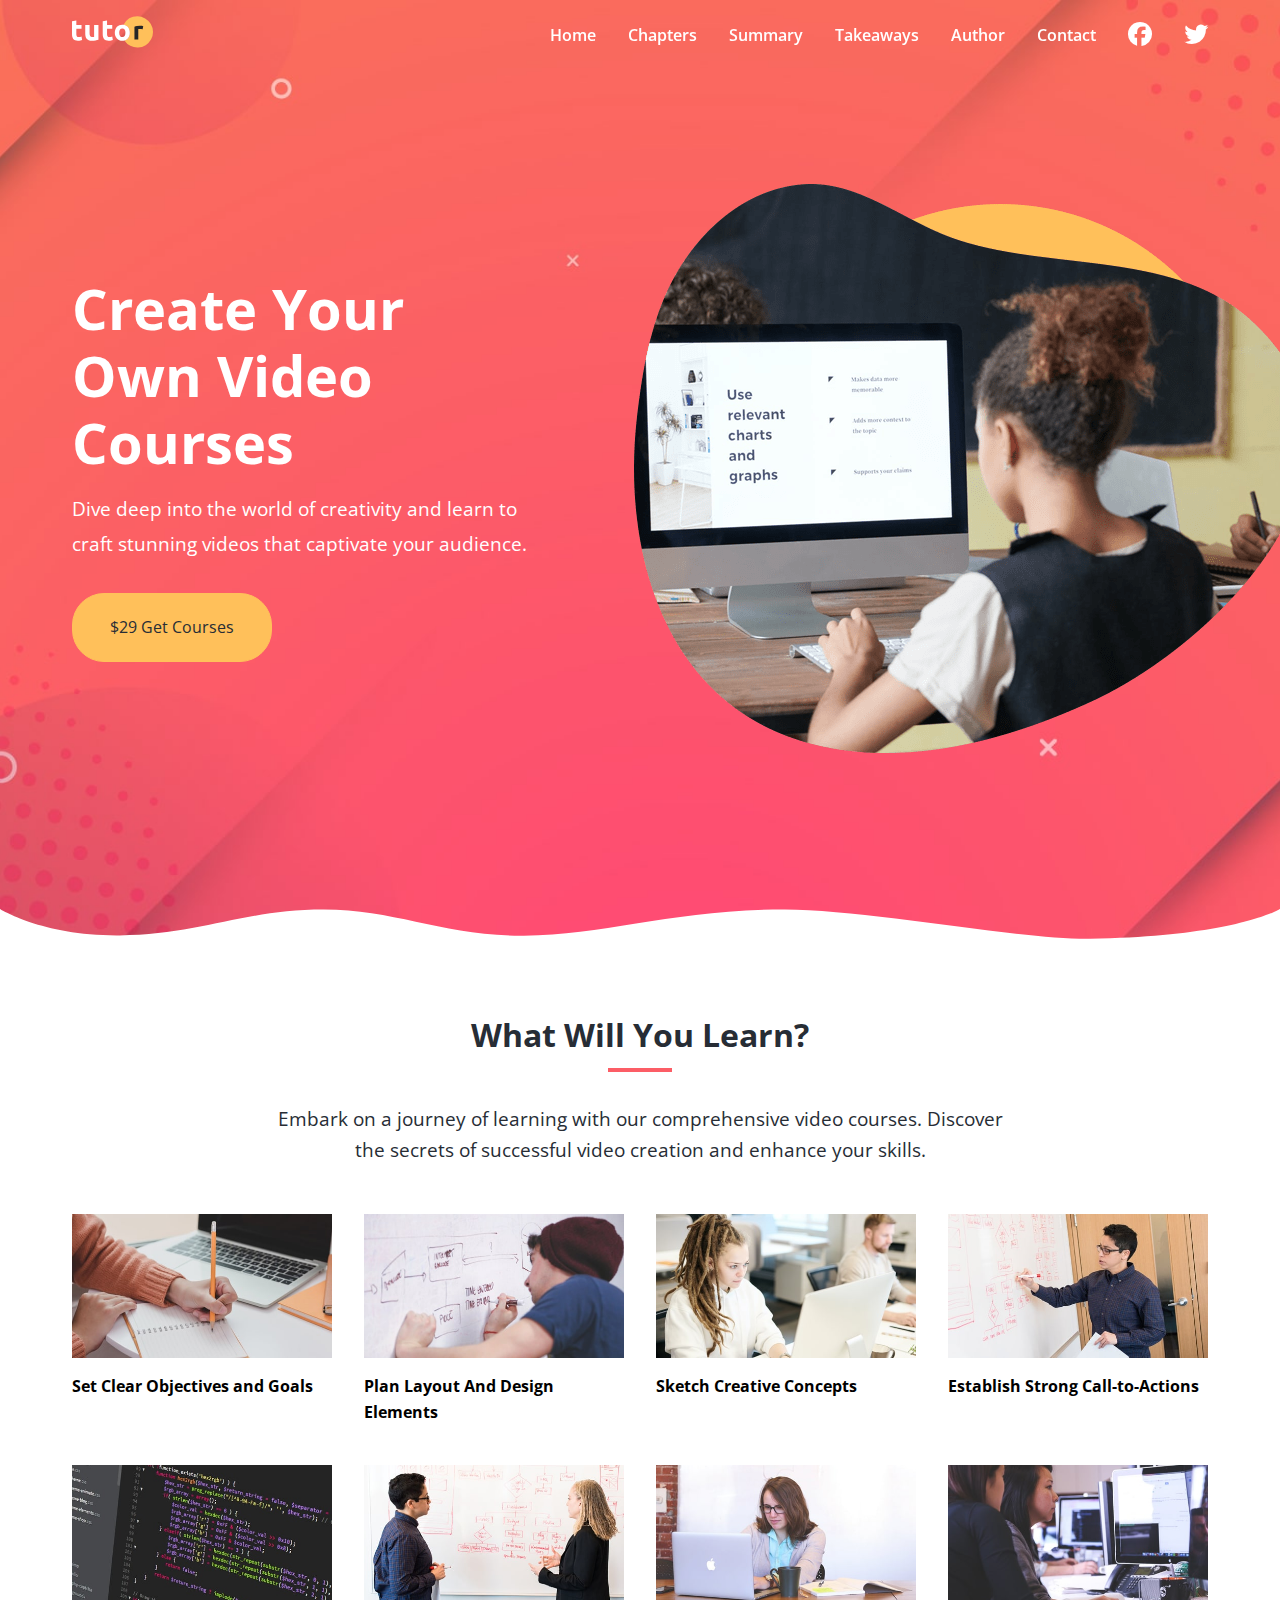
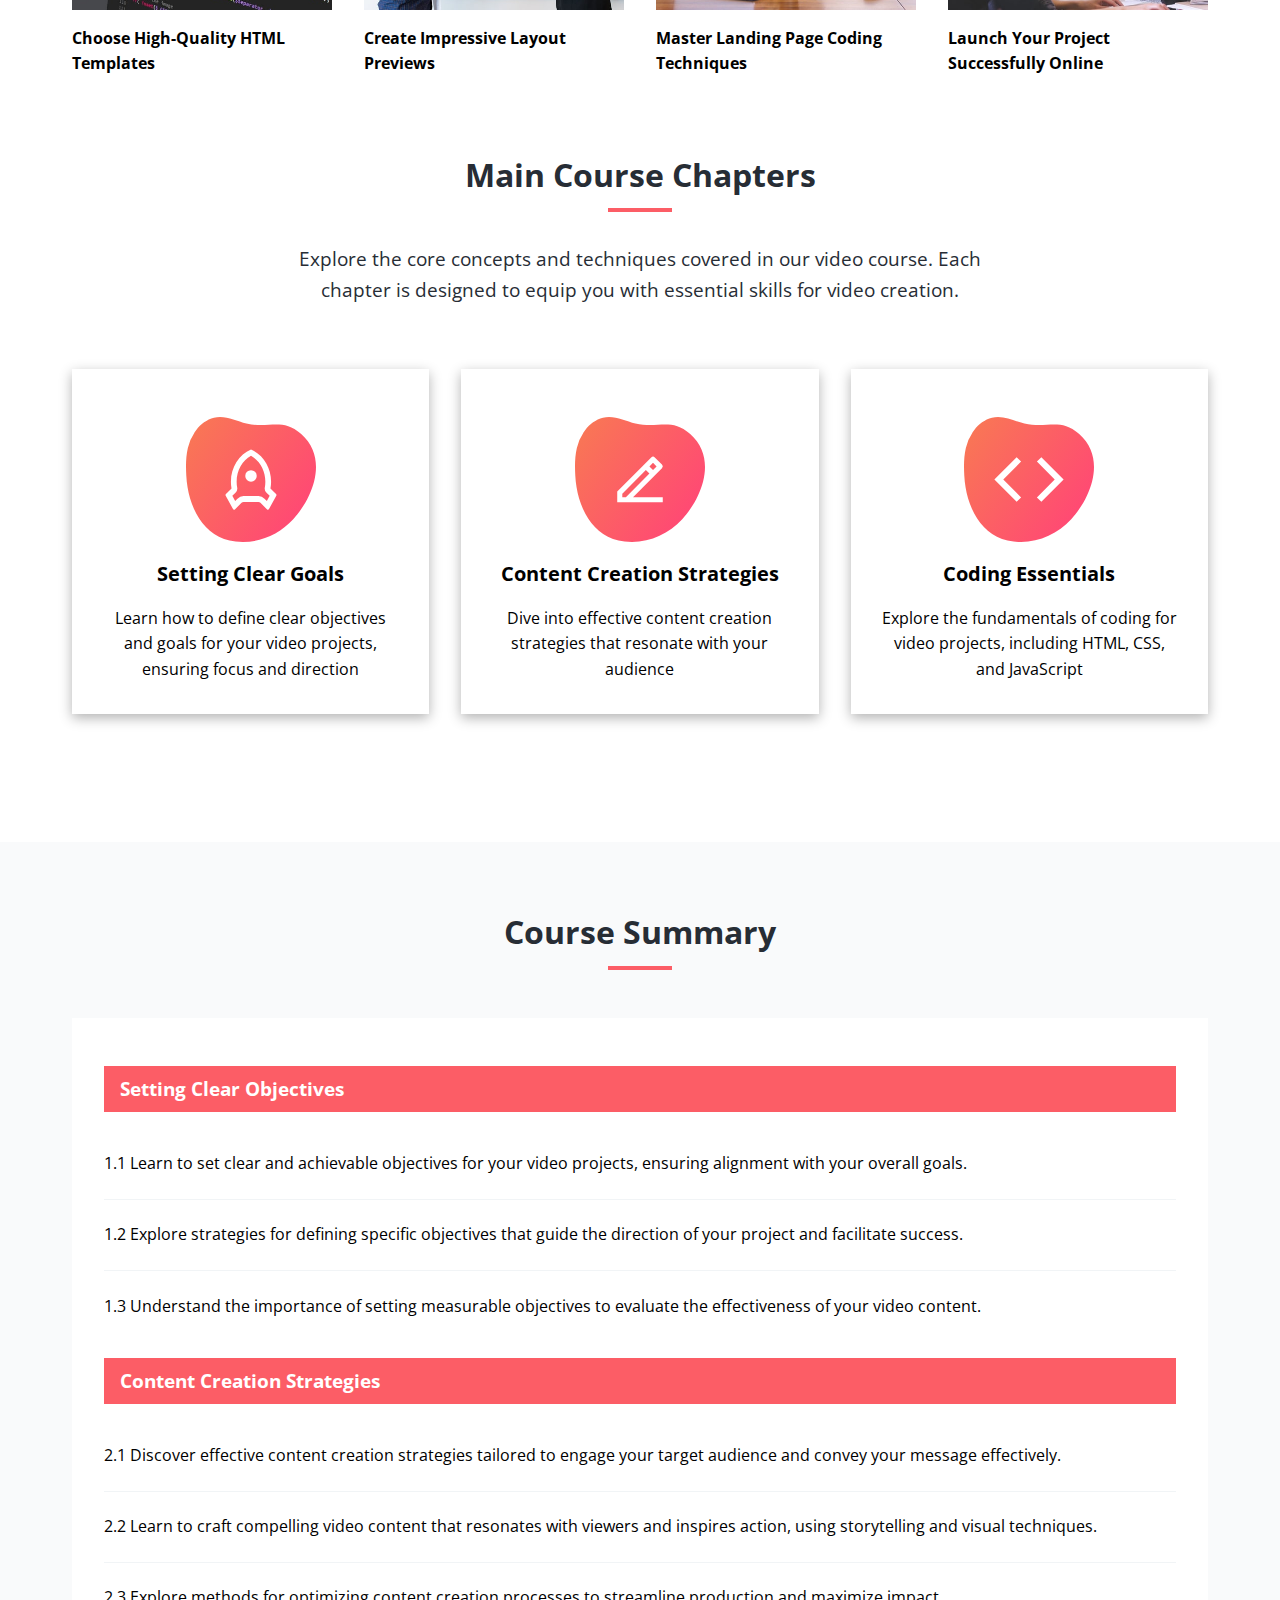
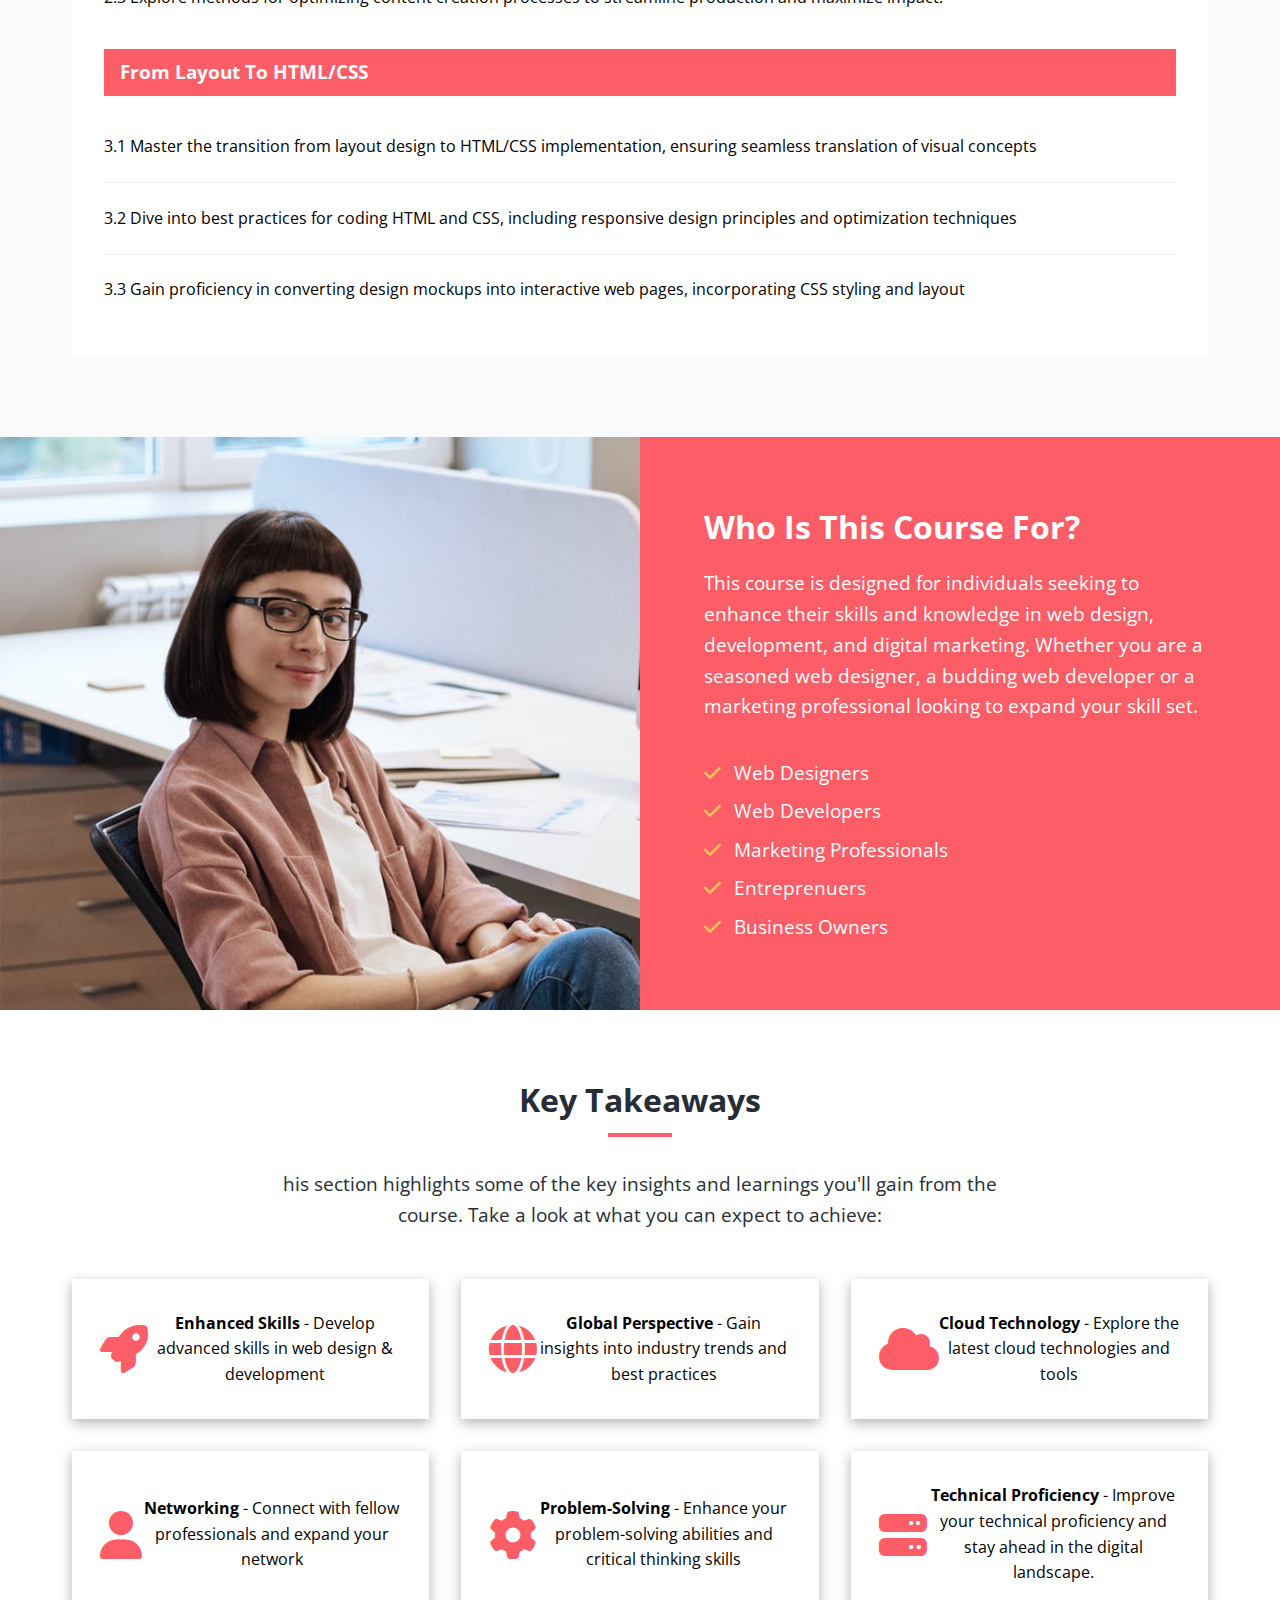
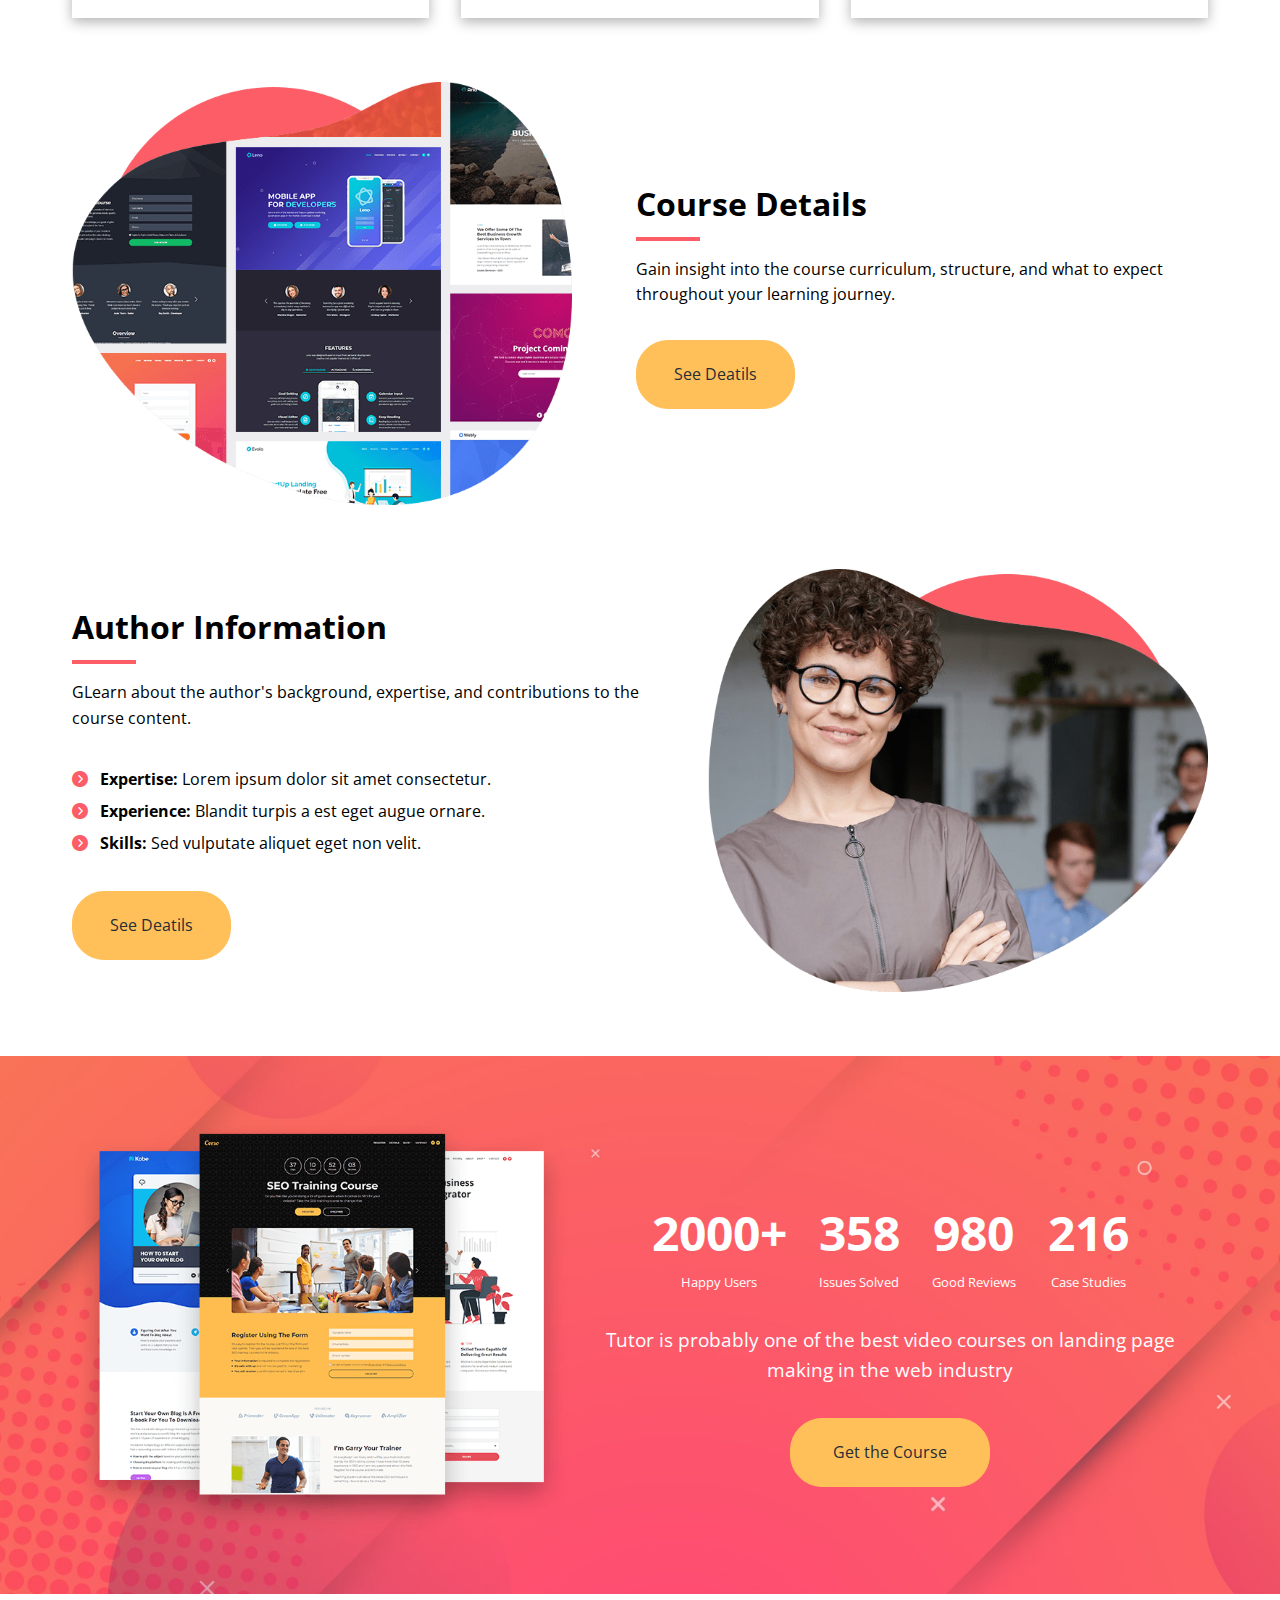
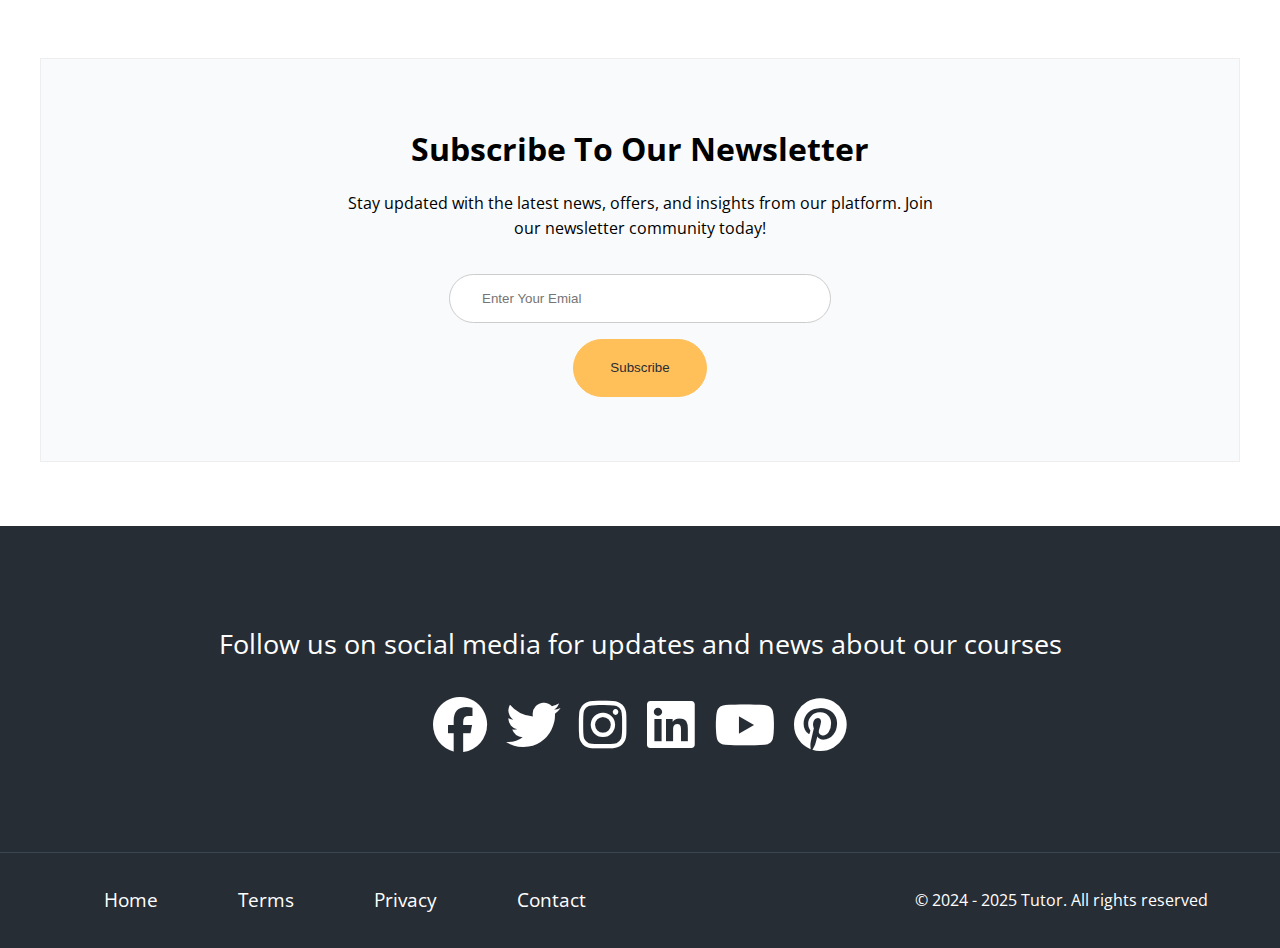
<file: index.html>
<!DOCTYPE html>
<html lang="en">
<head>
    <meta charset="UTF-8">
    <meta name="viewport" content="width=device-width, initial-scale=1.0">
    <link rel="stylesheet" href="./CSS/style.css">
    <link rel="icon" href="./images/favicon.png">
    <link rel="stylesheet" href="https://cdnjs.cloudflare.com/ajax/libs/font-awesome/6.7.2/css/all.min.css" integrity="sha512-Evv84Mr4kqVGRNSgIGL/F/aIDqQb7xQ2vcrdIwxfjThSH8CSR7PBEakCr51Ck+w+/U6swU2Im1vVX0SVk9ABhg==" crossorigin="anonymous" referrerpolicy="no-referrer" />
    <link rel="preconnect" href="https://fonts.googleapis.com">
    <link rel="preconnect" href="https://fonts.gstatic.com" crossorigin>
    <link href="https://fonts.googleapis.com/css2?family=Lato:ital,wght@0,100;0,300;0,400;0,700;0,900;1,100;1,300;1,400;1,700;1,900&family=Montserrat:ital,wght@0,100..900;1,100..900&family=Open+Sans:ital,wght@0,300..800;1,300..800&family=Poppins:wght@300;400;500;600;700&family=Roboto:ital,wght@0,100..900;1,100..900&display=swap" rel="stylesheet">
    <title>Welcome to Tutor</title>
</head>
<body>
    
    <nav class="navbar" role="navigation" aria-label="Main Menu" >
        <div class="container navbar-flex">
            <a href="/" aria-label="Logo Home Link">
            <img src="./images/logo.svg" alt="Tutor Logo">
            </a>
        <div class="main-menu-items">
            <ul class="main-menu-list">
                <li>
                    <a href="/">Home</a>
                </li>
                <li>
                    <a href="#chapters">Chapters</a>
                </li>
                <li>
                    <a href="#summary">Summary</a>
                </li>
                <li>
                    <a href="#takeaways">Takeaways</a>
                </li>
                <li>
                    <a href="#author">Author</a>
                </li>
                <li>
                    <a href="./contact.html">Contact</a>
                </li>
                 <li>
              <a
                href="https://facebook.com"
                target="_blank"
                aria-label="Follow Us On Facebook"
              >
                <i class="fa-brands fa-facebook"></i>
              </a>
            </li>
                <li>
              <a
                href="https://twitter.com"
                target="_blank"
                aria-label="Follow Us On Twitter"
              >
                <i class="fa-brands fa-twitter"></i>
              </a>
            </li>
            </ul>
        </div>
        <!-- Mobile Menu -->
         <div class="mobile-menu">
            <div class="mobile-menu-toggle" role="button" aria-expanded="false" aria-controls="mobile-menu-items" tabindex="0">
                <i class="fas fa-bars fa-2x"></i>
            </div>
            <div id="mobile-menu-items" class="mobile-menu-items">
                <ul class="mobile-menu-list">
                    <li>
                    <a href="/">Home</a>
                </li>
                <li>
                    <a href="#chapters">Chapters</a>
                </li>
                <li>
                    <a href="#summary">Summary</a>
                </li>
                <li>
                    <a href="#takeaways">Takeaways</a>
                </li>
                <li>
                    <a href="#author">Author</a>
                </li>
                <li>
                    <a href="./contact.html">Contact</a>
                </li>
                 <li>
              <a
                href="https://facebook.com"
                target="_blank"
                aria-label="Follow Us On Facebook"
              >
                <i class="fa-brands fa-facebook"></i>
              </a>
            </li>
                <li>
              <a
                href="https://twitter.com"
                target="_blank"
                aria-label="Follow Us On Twitter"
              >
                <i class="fa-brands fa-twitter"></i>
              </a>
            </li>
                </ul>
            </div>
         </div>
        </div>
    </nav>

    <!-- Hero Section -->
     <header class="hero">
        <div class="container hero-flex">
            <div class="hero_content">
            <h1>Create Your Own Video Courses</h1>
            <p>Dive deep into the world of creativity and learn to craft stunning videos that captivate your audience.
            </p>
            <a href="#" class="btn">$29 Get Courses</a>
            </div>
         <img src="./images/header-course.png" alt="hero">
        </div>
        <svg
        class="frame-decoration"
        data-name="Layer 2"
        xmlns="http://www.w3.org/2000/svg"
        preserveAspectRatio="none"
        viewBox="0 0 1920 192.275"
      >
        <defs>
          <style>
            .cls-1 {
              fill: #ffffff;
            }
          </style>
        </defs>
        <title>frame-decoration</title>
        <path
          class="cls-1"
          d="M0,158.755s63.9,52.163,179.472,50.736c121.494-1.5,185.839-49.738,305.984-49.733,109.21,0,181.491,51.733,300.537,50.233,123.941-1.562,225.214-50.126,390.43-50.374,123.821-.185,353.982,58.374,458.976,56.373,217.907-4.153,284.6-57.236,284.6-57.236V351.03H0V158.755Z"
          transform="translate(0 -158.755)"
        />
      </svg>
     </header>

     <!-- Learn Section -->
      <section class="learn">
        <div class="container">
            <div class="section-header">
                <h2>What Will You Learn?</h2>
                <div class="heading-border"></div>
                    <p>Embark on a journey of learning with our comprehensive video courses. Discover the secrets of successful video creation and enhance your skills.
                    </p>
            </div>
            <div class="topics">
                <div class="topic">
                    <div class="topic-image">
                        <img src="./images/description-1.jpg" alt="topic">
                    </div>
                    <div class="topic-text">
                        <h3>
                            Set Clear Objectives and Goals
                        </h3>
                    </div>
                </div>
                <div class="topic">
                    <div class="topic-image">
                        <img src="./images/description-2.jpg" alt="topic">
                    </div>
                    <div class="topic-text">
                        <h3>
                            Plan Layout And Design Elements
                        </h3>
                    </div>
                </div>
                <div class="topic">
                    <div class="topic-image">
                        <img src="./images/description-3.jpg" alt="topic">
                    </div>
                    <div class="topic-text">
                        <h3>
                            Sketch Creative Concepts
                        </h3>
                    </div>
                </div>
                <div class="topic">
                    <div class="topic-image">
                        <img src="./images/description-4.jpg" alt="topic">
                    </div>
                    <div class="topic-text">
                        <h3>
                            Establish Strong Call-to-Actions
                        </h3>
                    </div>
                </div>
                <div class="topic">
                    <div class="topic-image">
                        <img src="./images/description-5.jpg" alt="topic">
                    </div>
                    <div class="topic-text">
                        <h3>
                            Choose High-Quality HTML Templates
                        </h3>
                    </div>
                </div>
                <div class="topic">
                    <div class="topic-image">
                        <img src="./images/description-6.jpg" alt="topic">
                    </div>
                    <div class="topic-text">
                        <h3>
                            Create Impressive Layout Previews
                        </h3>
                    </div>
                </div>
                <div class="topic">
                    <div class="topic-image">
                        <img src="./images/description-7.jpg" alt="topic">
                    </div>
                    <div class="topic-text">
                        <h3>
                            Master Landing Page Coding Techniques
                        </h3>
                    </div>
                </div>
                <div class="topic">
                    <div class="topic-image">
                        <img src="./images/description-8.jpg" alt="topic">
                    </div>
                    <div class="topic-text">
                        <h3>
                            Launch Your Project Successfully Online
                        </h3>
                    </div>
                </div>
            </div>
        </div>
      </section>


      <!-- Course Chapter Section -->
       <section class="chapters section" id="chapters">
        <div class="container">
            <div class="section-header">
                <h2>Main Course Chapters</h2>
                <div class="heading-border"></div>
                <p>Explore the core concepts and techniques covered in our video course. Each chapter is designed to equip you with essential skills for video creation.</p>
            </div>
            <div class="chapter-cards">
                <div class="card">
                    <img src="./images/chapters-icon-1.svg" alt="chapter-card">
                    <h3>Setting Clear Goals</h3>
                    <p>Learn how to define clear objectives and goals for your video projects, ensuring focus and direction
                    </p>
                </div>
                <div class="card">
                    <img src="./images/chapters-icon-2.svg" alt="chapter-card">
                    <h3>Content Creation Strategies</h3>
                    <p>Dive into effective content creation strategies that resonate with your audience
                    </p>
                </div>
                <div class="card">
                    <img src="./images/chapters-icon-3.svg" alt="chapter-card">
                    <h3>Coding Essentials</h3>
                    <p>Explore the fundamentals of coding for video projects, including HTML, CSS, and JavaScript
                    </p>
                </div>
            </div>
        </div>
       </section>

       <!-- Summary Section -->
        <section class="summary" id="summary">
            <div class="container">
                <div class="section-header">
                    <h2>Course Summary</h2>
                    <div class="heading-border"></div>
                </div>
                <div class="section-list">
                    <div class="list">
                        <div class="list-header">Setting Clear Objectives</div>
                        <div class="list-item">
                            1.1 Learn to set clear and achievable objectives for your video projects, ensuring alignment with your overall goals.
                        </div>
                        <div class="list-item">
                            1.2 Explore strategies for defining specific objectives that guide the direction of your project and facilitate success.
                        </div>
                        <div class="list-item">
                            1.3 Understand the importance of setting measurable objectives to evaluate the effectiveness of your video content.
                        </div>
                    </div>
                    <div class="list">
                        <div class="list-header">Content Creation Strategies</div>
                        <div class="list-item">
                            2.1 Discover effective content creation strategies tailored to engage your target audience and convey your message effectively.
                        </div>
                        <div class="list-item">
                            2.2 Learn to craft compelling video content that resonates with viewers and inspires action, using storytelling and visual techniques.

                        </div>
                        <div class="list-item">
                            2.3 Explore methods for optimizing content creation processes to streamline production and maximize impact.
                        </div>
                    </div>
                    <div class="list">
                        <div class="list-header">From Layout To HTML/CSS</div>
                        <div class="list-item">
                            3.1 Master the transition from layout design to HTML/CSS implementation, ensuring seamless translation of visual concepts
                        </div>
                        <div class="list-item">
                            3.2 Dive into best practices for coding HTML and CSS, including responsive design principles and optimization techniques
                        </div>
                        <div class="list-item">
                            3.3 Gain proficiency in converting design mockups into interactive web pages, incorporating CSS styling and layout
                        </div>
                    </div>
                </div>
            </div>
        </section>

        <!-- Info Section -->
         <section class="info" id="info">
            <div class="info-container">
                <div class="info-left"></div>
                <div class="info-content">
                    <h2>Who Is This Course For?</h2>
                    <p>This course is designed for individuals seeking to enhance their
                    skills and knowledge in web design, development, and digital marketing. Whether you are a seasoned web designer, a budding web developer or a marketing professional looking to expand your skill set.
                    </p>
                    <ul>
                        <li><i class="fas fa-check"></i> Web Designers</li>
                        <li><i class="fas fa-check"></i> Web Developers</li>
                        <li><i class="fas fa-check"></i> Marketing Professionals</li>
                        <li><i class="fas fa-check"></i> Entreprenuers</li>
                        <li><i class="fas fa-check"></i> Business Owners</li>
                    </ul>
                </div>
            </div>
         </section>

         <!-- Takeawayas -->
          <section class="takeaways section" id="takeaways">
            <div class="container">
                <div class="section-header">
                    <h2>Key Takeaways</h2>
                    <div class="heading-border"></div>
                    <p>his section highlights some of the key insights and learnings you'll gain from the course. Take a look at what you can expect to achieve:</p>
                </div>
                <div class="takeaway-cards">
                    <div class="card">
                        <i class="fas fa-rocket fa-3x text-primary"></i>
                        <p><strong>Enhanced Skills</strong> - Develop advanced skills in web design & development</p>
                    </div>
                    <div class="card">
                        <i class="fas fa-globe fa-3x text-primary"></i>
                        <p><strong>Global Perspective</strong> - Gain insights into industry trends and best practices</p>
                    </div>
                    <div class="card">
                        <i class="fas fa-cloud fa-3x text-primary"></i>
                        <p><strong>Cloud Technology</strong> - Explore the latest cloud technologies and tools</p>
                    </div>
                    <div class="card">
                        <i class="fas fa-user fa-3x text-primary"></i>
                        <p><strong>Networking</strong> - Connect with fellow professionals and expand your network</p>
                    </div>
                    <div class="card">
                        <i class="fas fa-cog fa-3x text-primary"></i>
                        <p><strong>Problem-Solving</strong> - Enhance your problem-solving abilities and critical thinking skills</p>
                    </div>
                    <div class="card">
                        <i class="fas fa-server fa-3x text-primary"></i>
                        <p><strong>Technical Proficiency</strong> - Improve your technical proficiency and stay ahead in the digital landscape.</p>
                    </div>
                </div>
            </div>
          </section>

          <!-- Course Details -->
           <section class="details section" id="details">
            <div class="container details-flex">
                <img src="./images/details.png" alt="details">
                <div class="details-content">
                    <h2>Course Details</h2>
                    <div class="heading-border"></div>
                    <p>Gain insight into the course curriculum, structure, and what to expect throughout your learning journey.
                    </p>
                    <a href="#" class="btn">See Deatils</a>
                </div>
            </div>
           </section>


           <!-- Author Details -->
           <section class="details section" id="author">
            <div class="container details-flex">
                <img src="./images/author.png" alt="details">
                <div class="details-content">
                    <h2>Author Information</h2>
                    <div class="heading-border"></div>
                    <p>GLearn about the author's background, expertise, and contributions to the course content.
                    </p>
                    <ul>
                        <li>
                            <i class="fas fa-chevron-circle-right text-primary"></i> <strong>
                                Expertise:
                            </strong> Lorem ipsum dolor sit amet consectetur.
                        </li>
                        <li>
                            <i class="fas fa-chevron-circle-right text-primary"></i> <strong>
                                Experience:
                            </strong> Blandit turpis a est eget augue ornare.
                        </li>
                        <li>
                            <i class="fas fa-chevron-circle-right text-primary"></i> <strong>
                                Skills:
                            </strong> Sed vulputate aliquet eget non velit.
                        </li>
                        
                    </ul>
                    <a href="#" class="btn">See Deatils</a>
                </div>
            </div>
           </section>

           <!-- Stats -->
            <section class="stats section" id="stats">
            <div class="container stats-flex">
                <img src="./images/stats.png" alt="stats">
                <div class="stats-contents">
                    <div class="stats-numbers">
                        <div>
                            <h3 aria-labelledby="stats-happy-users">2000+</h3>
                            <p id="stats-happy-users">Happy Users</p>
                        </div>
                        <div>
                            <h3 aria-labelledby="stats-issues-resolved">358</h3>
                            <p id="stats-issues-resolved">Issues Solved</p>
                        </div>
                        <div>
                            <h3 aria-labelledby="stats-good-reviews">980</h3>
                            <p id="stats-good-reviews">Good Reviews</p>
                        </div>
                        <div>
                            <h3 aria-labelledby="stats-case-studies">216</h3>
                            <p id="stats-case-studies">Case Studies</p>
                        </div>
                    </div>
                    <p class="stats-text">
                        Tutor is probably one of the best video courses on landing page making in the web industry
                    </p>
                    <a href="#" class="btn">Get the Course</a>
                </div>
            </div>
           </section>
        <!-- Newsletter -->
         <section class="newsletter section" id="newsletter">
            <div class="container newsletter-flex">
                <h2>Subscribe To Our Newsletter</h2>
                <p>Stay updated with the latest news, offers, and insights from our platform. Join our newsletter community today!</p>
                <form>
                    <input 
                    type="email" 
                    id="email" 
                    class="email" 
                    placeholder="Enter Your Emial">
                <button type="submit" class="btn">Subscribe</button>
                </form>
            </div>
         </section>


         <!-- Scoial -->

         <section class="social section">
            <div class="container">
                <p>Follow us on social media for updates and news about our courses</p>
                <div class="social-icons">
                    <a href="https:/facebook.com" target="_blank" aria-label="Follow Us on Facebook"><i class="fa-brands fa-facebook fa-2x"></i></a>
                    <a href="https:/twitter.com" target="_blank" aria-label="Follow Us on Twitter"><i class="fa-brands fa-twitter fa-2x"></i></a>
                    <a href="https:/instagram.com" target="_blank" aria-label="Follow Us on Instagram"><i class="fa-brands fa-instagram fa-2x"></i></a>
                    <a href="https:/linkedin.com" target="_blank" aria-label="Follow Us on Linkedin"><i class="fa-brands fa-linkedin fa-2x"></i></a>
                    <a href="https:/youtube.com" target="_blank" aria-label="Follow Us on Youtube"><i class="fa-brands fa-youtube fa-2x"></i></a>
                    <a href="https:/pinterest.com" target="_blank" aria-label="Follow Us on Pinterest"><i class="fa-brands fa-pinterest fa-2x"></i></a>
                </div>
            </div>
         </section>

         <footer class="footer">
            <div class="container footer-flex">
                <ul class="footer-links">
                    <li><a href="#home">Home</a></li>
                    <li><a href="#">Terms</a></li>
                    <li><a href="#">Privacy</a></li>
                    <li><a href="./contact.html">Contact</a></li>
                    
                </ul>
                <p>&copy; 2024 - 2025 Tutor. All rights reserved</p>
            </div>
         </footer>


    <script src="JavaScript/script.js"></script>
</body>
</html>
</file>
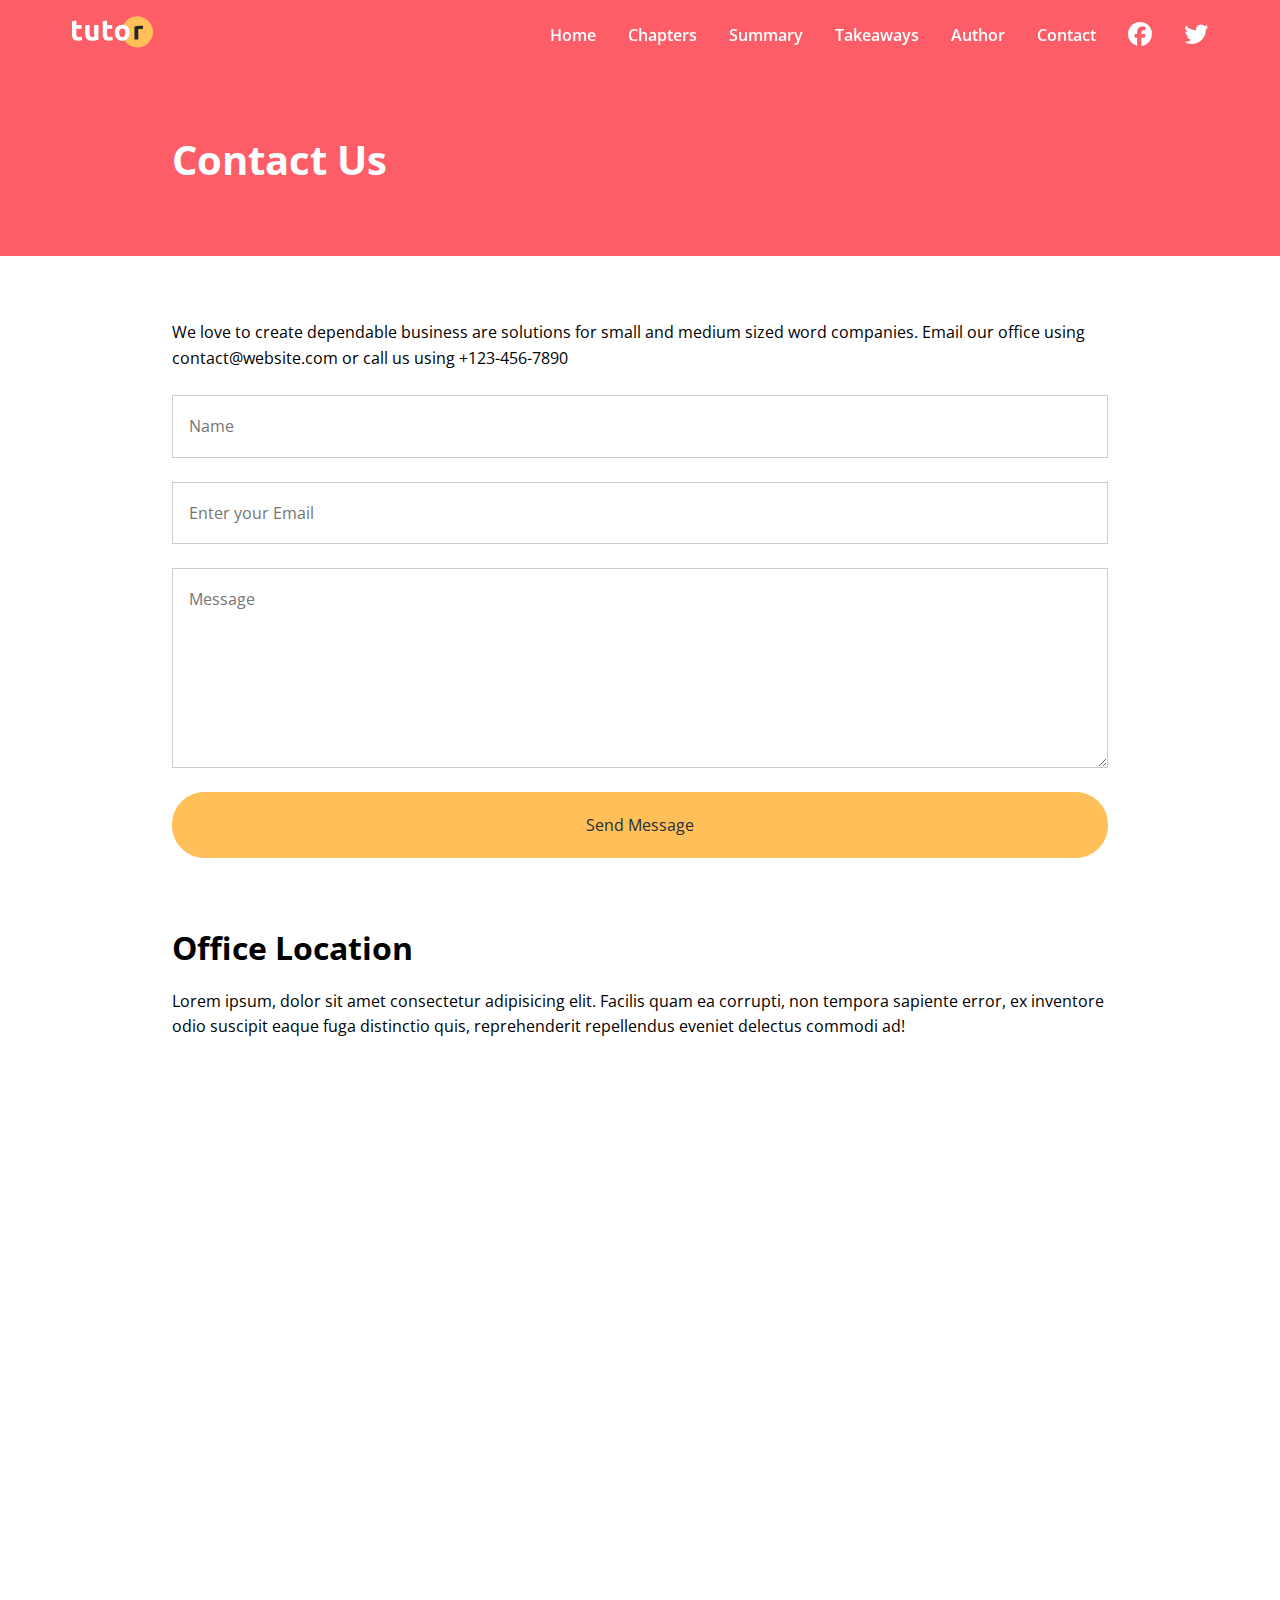
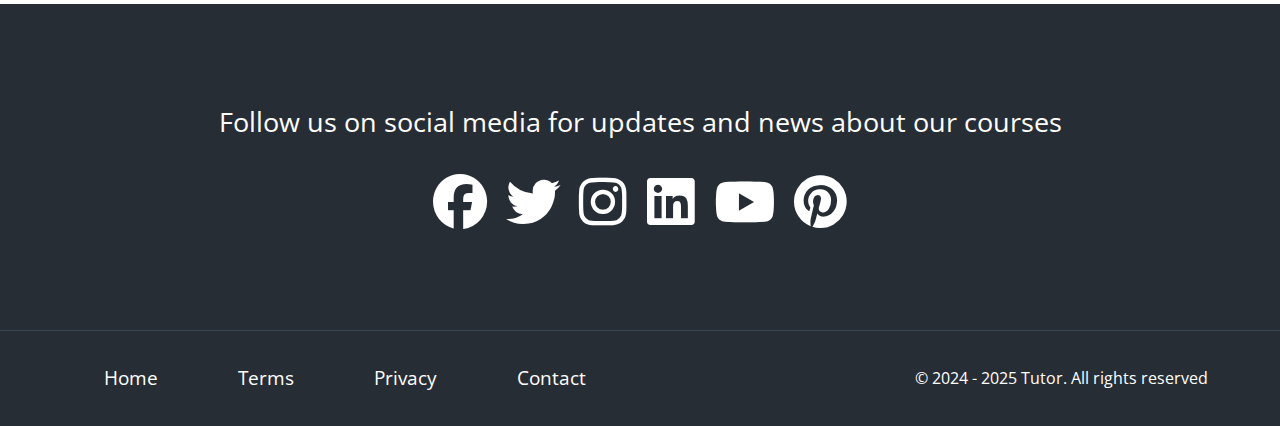
<file: contact.html>
<!DOCTYPE html>
<html lang="en">
<head>
    <meta charset="UTF-8">
    <meta name="viewport" content="width=device-width, initial-scale=1.0">
    <link rel="stylesheet" href="./CSS/style.css">
    <link rel="icon" href="./images/favicon.png">
    <link rel="stylesheet" href="https://cdnjs.cloudflare.com/ajax/libs/font-awesome/6.7.2/css/all.min.css" integrity="sha512-Evv84Mr4kqVGRNSgIGL/F/aIDqQb7xQ2vcrdIwxfjThSH8CSR7PBEakCr51Ck+w+/U6swU2Im1vVX0SVk9ABhg==" crossorigin="anonymous" referrerpolicy="no-referrer" />
    <link rel="preconnect" href="https://fonts.googleapis.com">
    <link rel="preconnect" href="https://fonts.gstatic.com" crossorigin>
    <link href="https://fonts.googleapis.com/css2?family=Lato:ital,wght@0,100;0,300;0,400;0,700;0,900;1,100;1,300;1,400;1,700;1,900&family=Montserrat:ital,wght@0,100..900;1,100..900&family=Open+Sans:ital,wght@0,300..800;1,300..800&family=Poppins:wght@300;400;500;600;700&family=Roboto:ital,wght@0,100..900;1,100..900&display=swap" rel="stylesheet">
    <title>Welcome to Tutor</title>
</head>
<body>
    
    <nav class="navbar" role="navigation" aria-label="Main Menu" >
        <div class="container navbar-flex">
            <a href="/" aria-label="Logo Home Link">
            <img src="./images/logo.svg" alt="Tutor Logo">
            </a>
        <div class="main-menu-items">
            <ul class="main-menu-list">
                <li>
                    <a href="#index.html">Home</a>
                </li>
                <li>
                    <a href="#chapters">Chapters</a>
                </li>
                <li>
                    <a href="#summary">Summary</a>
                </li>
                <li>
                    <a href="#takeaways">Takeaways</a>
                </li>
                <li>
                    <a href="#author">Author</a>
                </li>
                <li>
                    <a href="./contact.html">Contact</a>
                </li>
                 <li>
              <a
                href="https://facebook.com"
                target="_blank"
                aria-label="Follow Us On Facebook"
              >
                <i class="fa-brands fa-facebook"></i>
              </a>
            </li>
                <li>
              <a
                href="https://twitter.com"
                target="_blank"
                aria-label="Follow Us On Twitter"
              >
                <i class="fa-brands fa-twitter"></i>
              </a>
            </li>
            </ul>
        </div>
        <!-- Mobile Menu -->
         <div class="mobile-menu">
            <div class="mobile-menu-toggle" role="button" aria-expanded="false" aria-controls="mobile-menu-items" tabindex="0">
                <i class="fas fa-bars fa-2x"></i>
            </div>
            <div id="mobile-menu-items" class="mobile-menu-items">
                <ul class="mobile-menu-list">
                    <li>
                    <a href="#index.html">Home</a>
                </li>
                <li>
                    <a href="#chapters">Chapters</a>
                </li>
                <li>
                    <a href="#summary">Summary</a>
                </li>
                <li>
                    <a href="#takeaways">Takeaways</a>
                </li>
                <li>
                    <a href="#author">Author</a>
                </li>
                <li>
                    <a href="./contact.html">Contact</a>
                </li>
                 <li>
              <a
                href="https://facebook.com"
                target="_blank"
                aria-label="Follow Us On Facebook"
              >
                <i class="fa-brands fa-facebook"></i>
              </a>
            </li>
                <li>
              <a
                href="https://twitter.com"
                target="_blank"
                aria-label="Follow Us On Twitter"
              >
                <i class="fa-brands fa-twitter"></i>
              </a>
            </li>
                </ul>
            </div>
         </div>
        </div>
    </nav>
    
    
    <!-- Inner Header -->
     <header class="inner-header">
        <div class="container-sm">
            <h1>Contact Us</h1>
        </div>
     </header>

    <section class="contact-form section">
        <div class="container-sm">
            <p>
                We love to create dependable business are solutions for small and medium sized word companies. Email our office using contact@website.com or call us using +123-456-7890
            </p>
            <form
              action="https://formspree.io/f/myzjjwpv"
              method="POST">
                <input 
                type="text" 
                name="name" 
                placeholder="Name">
                <input 
                type="email" 
                name="email" 
                placeholder="Enter your Email">
                <textarea 
                name="message" 
                placeholder="Message"></textarea>
                <button 
                type="submit" 
                class="btn">Send Message</button>
            </form>
        </div>
    </section> 

    <!-- Location -->
     <section class="location section">
        <div class="container-sm">
            <h2>Office Location</h2>
            <p>Lorem ipsum, dolor sit amet consectetur adipisicing elit. Facilis quam ea corrupti, non tempora sapiente error, ex inventore odio suscipit eaque fuga distinctio quis, reprehenderit repellendus eveniet delectus commodi ad!</p>
            <div class="map">
                <iframe
            src="https://www.google.com/maps/embed?pb=!1m18!1m12!1m3!1d1241.5303553091994!2d-0.14076024298621118!3d51.51210217963597!2m3!1f0!2f0!3f0!3m2!1i1024!2i768!4f13.1!3m3!1m2!1s0x487604d502268421%3A0x6a7d62889992f993!2sRegent+St%2C+Soho%2C+London+W1B+5TH%2C+UK!5e0!3m2!1sen!2sro!4v1476174541049"
            allowfullscreen></iframe>
            </div>
        </div>
     </section>

           

         <!-- Scoial -->

         <section class="social section">
            <div class="container">
                <p>Follow us on social media for updates and news about our courses</p>
                <div class="social-icons">
                    <a href="https:/facebook.com" target="_blank" aria-label="Follow Us on Facebook"><i class="fa-brands fa-facebook fa-2x"></i></a>
                    <a href="https:/twitter.com" target="_blank" aria-label="Follow Us on Twitter"><i class="fa-brands fa-twitter fa-2x"></i></a>
                    <a href="https:/instagram.com" target="_blank" aria-label="Follow Us on Instagram"><i class="fa-brands fa-instagram fa-2x"></i></a>
                    <a href="https:/linkedin.com" target="_blank" aria-label="Follow Us on Linkedin"><i class="fa-brands fa-linkedin fa-2x"></i></a>
                    <a href="https:/youtube.com" target="_blank" aria-label="Follow Us on Youtube"><i class="fa-brands fa-youtube fa-2x"></i></a>
                    <a href="https:/pinterest.com" target="_blank" aria-label="Follow Us on Pinterest"><i class="fa-brands fa-pinterest fa-2x"></i></a>
                </div>
            </div>
         </section>

         <footer class="footer">
            <div class="container footer-flex">
                <ul class="footer-links">
                    <li><a href="#home">Home</a></li>
                    <li><a href="#">Terms</a></li>
                    <li><a href="#">Privacy</a></li>
                    <li><a href="./contact.html">Contact</a></li>
                    
                </ul>
                <p>&copy; 2024 - 2025 Tutor. All rights reserved</p>
            </div>
         </footer>


    <script src="JavaScript/script.js"></script>
</body>
</html>
</file>
<file: CSS/style.css>
*,
*::after,
*::before{
    margin: 0;
    padding: 0;
    box-sizing: border-box;
}
:root{
    --primary-color: #fc5d66;
    --secondary-color: #ffc05a;
    --light-color: #f9fafb;
    --dark-color: #272d35;
}

html,
body{
    font-family: 'Open Sans', sans-serif;
    scroll-behavior: smooth;
    line-height: 1.6;
}

a{
    text-decoration: none;
}

ul{
    list-style: none;
}

img{
    max-width: 100%;
}
/* utilityclasses starts here */

/* Container */
.container{
    max-width: 1200px;
    margin: 0 auto;
    padding: 0 2rem;
}
.container-sm{
   max-width: 1000px;
   margin: 0 auto;
   padding: 0 2rem;
} 
.btn{
    display: inline-block;
    text-decoration: none;
    padding: 1.3rem 2.3rem;
    border: 1px solid var(--secondary-color);
    border-radius: 32px;
    background: var(--secondary-color);
    color: var(--dark-color);
    cursor: pointer;
    transition: all 0.2s;
}
.btn:hover{
    background: var(--primary-color) ;
    color: white;
    border-color: white;
}

/* Text Classes */
.text-primary{
    color: var(--primary-color);
}
.text-secondary{
    color: var(--secondary-color);
}

.section-header h2{
    font-size: 2rem;
    font-weight: 700;
    color: var(--dark-color);
    margin-bottom: 0.5rem;
}
.section {
  margin: 4rem 0;
}

.heading-border{
    width: 64px;
    height: 4px;
    background: var(--primary-color);
    margin: 0 auto 2rem;
}

.section-header p{
    font-size: 1.2rem;
    color: var(--dark-color);
}

.section-header{
    max-width: 750px;
    text-align: center;
    margin: 0 auto;
    margin-bottom: 3rem;
}

/* Card */
.card{
    display: flex;
    flex-direction: column;
    align-items: center;
    justify-content: center;
    text-align: center;
    padding: 2rem 1.75rem;
    background-color: white;
    box-shadow: 0 4px 12px 0 rgba(0,0,0,0.3);
}

/* Navbar */
.navbar{
    background-color: transparent;
    color: white;
    padding: 1rem 2rem;
    position: fixed;
    top:0;
    right: 0;
    left: 0;
    z-index: 1000;
    transition: background-color 0.5s ease-in-out;
}
.navbar.navbar-scroll{
    background-color: rgba(235, 77, 85, 0.8);
    backdrop-filter: blur(20px);
}

.navbar-flex{
    display: flex;
    justify-content: space-between;
    align-items: center;
}
.navbar .main-menu-list{
    display: flex;
    flex-direction: row;
    align-items: center;
    font-weight: 600;
    gap: 2rem ;
}

.navbar img{
   width: 81px;
   height: 32px;
}

.navbar a{
    color: #fff;
}

.navbar a:hover{
    color: var(--secondary-color);
}
.navbar i{
    font-size: 1.5rem;
}

/* Mobile Menu Items */
.mobile-menu{
    display: none;
}
.navbar .mobile-menu-toggle{
    color: white;
    cursor: pointer;
}

.navbar .mobile-menu-items{
    position: absolute;
    top: 100%;
    left: 0;
    width: 100%;
    background-color: rgba(0, 0, 0, 0.8);
    opacity: 0.95;
    padding: 3rem 2rem;
    text-align: center;
    box-shadow: 0 2px 5px rgba(0,0,0,0.1);
    border: 1px solid rgba(255,255,255,0.1);
    transform: translateX(100%);
    transition: transform 0.3s ease;
}

.navbar .mobile-menu-items.active{
    transform: translateX(0);
}

.navbar .mobile-menu-list{
    display: flex;
    flex-direction: column;
    gap: 2rem;
    font-size: 1.2rem;
}

/* Hero */
.hero{
    background: url(../images/header-background.jpg) center center/cover no-repeat;
    padding: 11.5rem 2rem 8rem;
    color: #fff;
    overflow-x: hidden;
    position: relative;
}

.hero .hero-flex{
    display: flex;
    /* justify-content: space-between; */
    align-items: center;
    padding-bottom: 8rem;
    gap: 6rem;
}
.hero h1{
    font-size: 3.5rem;
    font-weight: 700;
    line-height: 1.2;
    margin-bottom: 1rem;
}

.hero p{
    font-size: 1.2rem;
    margin-bottom: 2rem;
    line-height: 1.8;
    font-weight: 400;
}

.hero img{
    width: 100%;
    margin-right: -100px;
}

.hero .frame-decoration{
    position: absolute;
    width: 100%;
    height: 100px;
    left: 0;
    bottom: 0;
}

/* Topics */
.topics{
    display: grid;
    grid-template-columns: repeat(4, 1fr);
    gap: 2rem;
    transition: transform 0.3s;
}

.topic h3{
    font-size: 1rem;
    font-weight: 700;
    margin: 0.5rem 0;
}

.topic img:hover{
    transform: scale(1.1);
}

/* Chapter Cards */
.chapter-cards{
    display: grid;
    grid-template-columns: repeat(3,1fr);
    gap: 2rem;
    padding: 1rem 0 4rem;
}
.chapter-cards img{
    width: 130px;
    margin-top: 1rem;
}

.chapter-cards  h3{
    font-size: 1.25rem;
    font-weight: 700;
    margin: 1rem 0;
}

/* Summary */
.summary{
    background-color: var(--light-color);
    columns: var(--dark-color);
    padding: 4rem 2rem 5rem;
}
.summary .section-list{
    background-color: white;
    padding: 2rem;
}
.summary .list-header{
    background-color: var(--primary-color);
    color: white;
    padding: 0.5rem 1rem;
    font-size: 1.2rem;
    font-weight: 700;
    margin: 1rem 0;
}

.summary .list-item{
    padding: 1.4rem 0;
    border-bottom: 1px solid #f1f4f6;
}

.summary .list-item:last-child{
    border-bottom: none;
}

/* INfo SECTION */
.info-container{
    background: url(../images/audience.jpg) top center/cover no-repeat;
    display: flex;
}
.info-content{
    background-color: var(--primary-color);
    color: #fff;
    padding: 4rem;
    flex: 1;
}
.info-content h2{
    font-size:2rem;
    margin-bottom: 1rem;
    font-weight: 700;
}
.info-content p{
    font-size: 1.2rem;
    margin-bottom: 2rem;
}
.info-content ul li{
    font-size: 1.2rem;
    line-height: 2;
}
.info-left{
    width: 50%;
}
.info-content i{
    color: var(--secondary-color);
    margin-right: 0.5rem;
}

/* Takeaway */
.takeaway-cards{
    display: grid;
    grid-template-columns: repeat(3,1fr);
    gap: 2rem;
}
.takeaway-cards .card{
    flex-direction: row;
    /* gap: 1.5rem; */
}
.takeaway-cards i{
    margin-right: 1rems;
}


/* Details */
.details .details-flex{
    display: flex;
    gap: 4rem;
    align-items: center;
    justify-content: center;
}
.details img{
    width: 100%;
    max-width: 500px;
}
.details h2{
    font-size: 2rem;
    font-weight: 700;
    margin-bottom: 0.5rem;
}
.details .heading-border{
    margin: 0;
}
.details p{
    margin: 1rem 0 2rem;
}
.details ul{
    margin-bottom: 2rem;
}
.details ul li{
    line-height: 2;
}
.details i{
    margin-right: 0.5rem;
}

/* Author */
.details + .details .details-flex{
    flex-direction: row-reverse;
}
/* Stats */
.stats{
    background: #000 url(../images/stats-background.jpg) center center/cover
    no-repeat; 
    color: #fff;
}
.stats-flex{
    display: flex;
    justify-content: space-between;
    align-items: center;
    padding: 4rem 2rem;
}
.stats img{
    max-width: 500px;
    width: 100%;
}
.stats-content{
    max-width: 500px;
}
.stats-numbers{
    display: flex;
    gap: 2rem;
    margin: 2rem 0;
    text-align: center;
    justify-content: center;
    flex-wrap: wrap;
}
.stats .stats-numbers h3{
    font-size: 3rem;
    font-weight: 700;
}

.stats .stats-numbers p{
    font-size: 0.8rem;
}
.stats .stats-text{
    font-size: 1.2rem;
    margin-bottom: 2rem;
    text-align: center;
}
.stats .btn{
    display: block;
    margin: 0 auto;
    text-align: center;
    width: 200px;
}

/* Newsletter */
.newsletter{
    text-align: center;
    margin: 0 2rem;
}
.newsletter-flex{
    display: flex;
    flex-direction: column;
    gap: 1rem;
    justify-content: center;
    align-items: center;
    background: var(--light-color);
    border: 1px solid #eee;
    padding: 4rem 2rem;
}
.newsletter h2{
    font-size: 2rem;
    font-weight: 700;
}
.newsletter p{
    max-width: 600px;
}
.newsletter input[type='email']{
    border-radius: 32px;
    border: 1px solid #ccc;
    width: 100%;
    padding: 1rem 2rem;
    margin: 1rem 0;
    max-width: 400px;
}

/* Social */
.social{
    background: var(--dark-color);
    color: white;
    text-align: center;
    padding: 6rem 2rem ;
    font-size: 1.7rem;
    margin-bottom: 0;
}
.social a{
    color: white;
}
.social a:hover{
    color: var(--secondary-color);
}
.social p{
    margin-bottom: 2rem;
}
.social .social-icons{
    display: flex;
    justify-content: center;
    align-items: center;
    gap: 1.2rem;
}

/* Footer */
.footer{
    background: var(--dark-color);
    color: white;
    border-top: 1px solid #384653;
}
.footer a{
    color: white;
    font-size: 1.2rem ;
    padding: 0.5rem 2rem;
}
.footer a:hover{
    color: var(--secondary-color);
}
.footer .footer-flex{
    display: flex;
    justify-content: space-between ;
    align-items: center;
}
.footer ul{
    display: flex;
    justify-content: center;
    gap: 1rem;
    margin:2rem 0;
}

/* Inner Header */
.inner-header{
    background: var(--primary-color);
    color: white;
    height: 250px;
    padding: 8rem
}
.inner-header h1{
    font-size: 2.5rem;
    font-weight: 700;
    margin-bottom: 1rem;
}
.contact-form input, .contact-form textarea{
    display: block;
    font-family: inherit;
    font-size: medium;
    margin: 1.5rem 0;
    width: 100%;
    padding: 1.2rem 1rem;
    border: 1px solid #ccc;
}
.contact-form textarea{
    height: 200px;
}
.contact-form .btn{
    display: block;
    width: 100%;
    font-family: inherit;
    font-size: inherit;
    margin: 0 auto;
}

/* Location */
.location h2{
    font-size: 2rem;
    font-weight: 700;
    margin-bottom: 1rem;
}
.location p{
    margin-bottom: 2rem;
}
.location .map{
    overflow: hidden;
    position: relative;
    height: 0;
    margin-bottom: 3rem;
    padding-bottom: 50%;
    border-radius: 0.25rem;
}
.location iframe{
    position: absolute;
    top:0;
    left: 0;
    height: 100%;
    width: 100%;
    border: none;
}



/* Media Queries */
@media(max-width:1200px){
    .hero .hero-flex{
        gap: 2rem;
    }
    .hero img{
        max-width: 500px;
        margin-right: 0;
    }
    .hero h1{
        font-size: 3rem;
    }
    .topics{
        grid-template-columns: repeat(3,1fr);
    }
}
@media(max-width:992px){
    .hero{
        text-align: center;
    }
    .hero .hero-flex{
        flex-direction: column;
        padding-bottom: 4rem;
    }
    .hero img{
        max-width: 600px;
        margin-top: 2rem;
    }
    .topics{
        grid-template-columns: repeat(2,1fr);
    }
    .chapter-cards{
        grid-template-columns: 1fr;
    }
    .takeaway-cards{
        grid-template-columns: 1fr;
    }
    .details-flex,
    .details + .details .details-flex,
    .stats .stats-flex{
        flex-direction: column;
        gap: 2rem;
    }
}
@media(max-width:768px){
    .main-menu-items{
        display: none;
    }
    .navbar .mobile-menu{
        display: block;
    }
    .navbar .mobile-menu-toggle{
        padding: 10px;
        display: block;
    }
    .info-container{
        flex-direction: column;
    }
    .info-content{
        padding: 2rem;
    }
    .info-content h2{
        font-size: 1.5rem;
    }
    .info-content p{
        font-size: 1rem;
    }
    .info-left{
        display: none;
    }
    .social .social-icons{
        flex-wrap: wrap;
    }
    .social p{
        font-size: 1.2rem;
    }
    .social i{
        font-size: 2rem;
    }
    .footer .footer-flex{
        flex-direction: column;
    }
    .footer ul{
        flex-direction: column;
    }
      /* .footer {
    padding: 0.5rem 1rem;
  }

  .footer-flex {
    flex-direction: column;
    text-align: center;
  } */
}
@media(max-width:576px){
    .hero{
        padding-left: 0.2rem;
        padding-right: 0.2rem;
    }
    .hero h1{
        font-size: 2.5rem;
    }
    .hero img{
        max-width: 350px;
    }
    .topics{
        grid-template-columns: 1fr;
    }
    .summary .container{
        padding: 0;
    }
    .stats .stats-numbers{
        flex-direction: column;
    }
    .newsletter h2{
        font-size: 1.5rem;
    }
    .newsletter p{
        display: none;
    }
}
</file>
